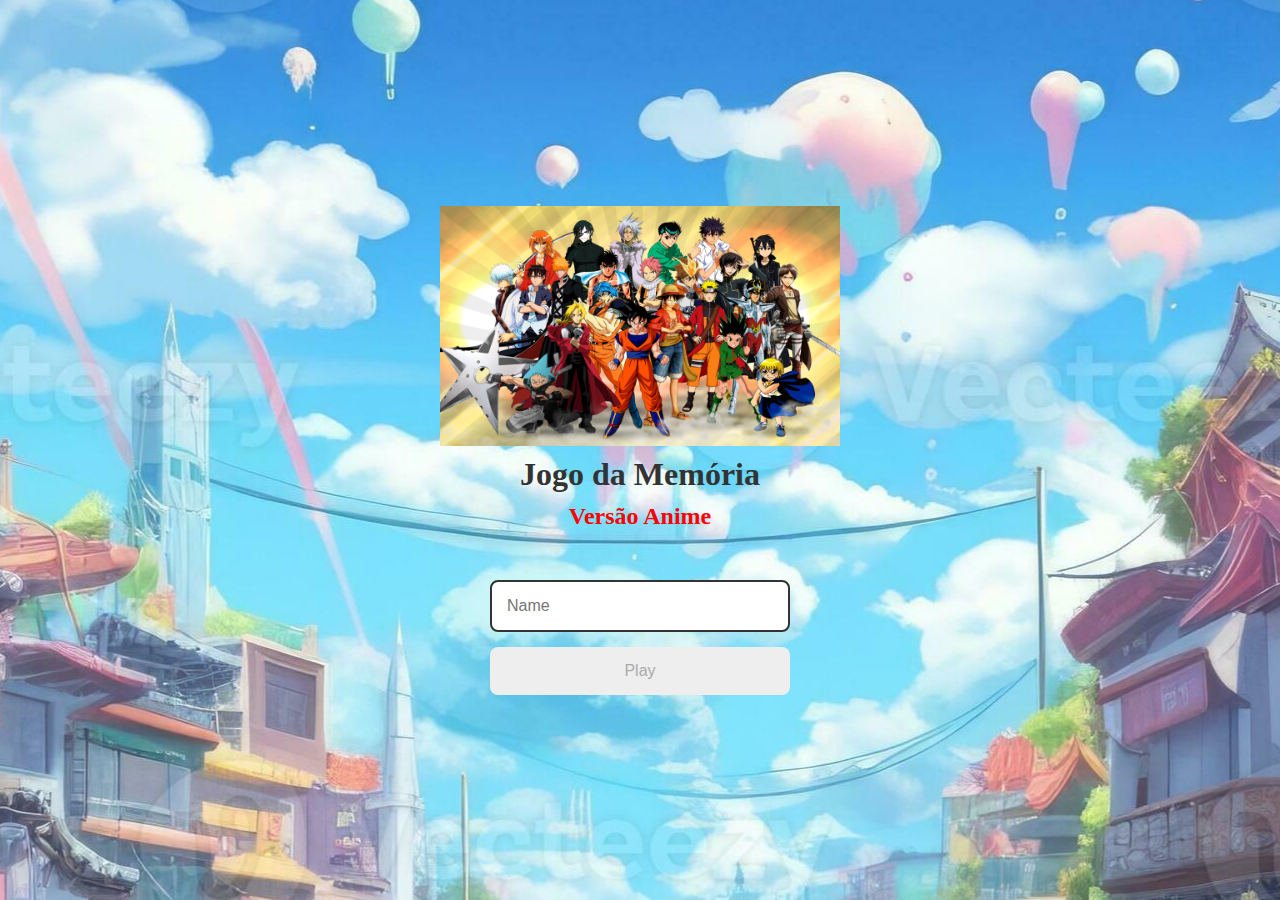
<file: Jogo da Memória/index.html>
<!DOCTYPE html>
<html lang="pt-Br">

<head>
  <meta charset="UTF-8">
  <meta name="viewport" content="width=device-width, initial-scale=1.0">

  <link rel="stylesheet" href="./css/reset.css">
  <link rel="stylesheet" href="./css/login.css">

  <script defer src="./js/login.js"></script>
  <!--defer para adiar o carregamento do js, carregar antes pode dar erro na pagina.-->

  <title>Jogo da Memória</title>

</head>

<body>
  <form class="login-form">

    <div class="login_header">
      <img src="./img/animes.png" alt="brain icon">
      <h1>Jogo da Memória</h1>
      <h2>Versão Anime</h2>
    </div>

    <input type="text" placeholder="Name" class="login_input" placeholder>
    <button type="submit" class="login_button" disabled>Play</button>

  </form>

</body>

</html>
</file>
<file: Jogo da Memória/css/login.css>
body {
  background-image: url('../img/bg.jpg');
  background-position: center;
}

.login-form {
  align-items: center;
  display: flex;
  flex-direction: column;
  height: 100vh; /*Ter o tamanho da pagina*/
  justify-content: center;/*deixa tudo no centro, vertical e horizontal*/
}

.login_header {
  align-items: center;
  display: flex;
  flex-direction: column;
  justify-content: center;
  margin-bottom: 50px;
}

.login_header img {
  width: 400px;
}

.login_header h1 {
  color: #333;
  font-size: 2em;
  padding: 10px;
}

.login_header h2 {
  color: #ff0000;
  font-size: 1.5em;
}

.login_input {
  border: 2px solid #333;
  border-radius: 8px;
  color: #333;
  font-size: 1em;
  margin-bottom: 15px;
  max-width: 300px;
  outline: none;
  padding: 15px;
  width: 100%;
}

.login_button {
  background-color: #ee665c;
  border-radius: 8px;
  color: #fff;
  cursor: pointer;
  font-size: 1em;
  max-width: 300px;
  padding: 15px;
  width: 100%;
}

.login_button:disabled {
  background-color: #eee;
  color: #aaa;
  cursor: auto;
}
</file>
